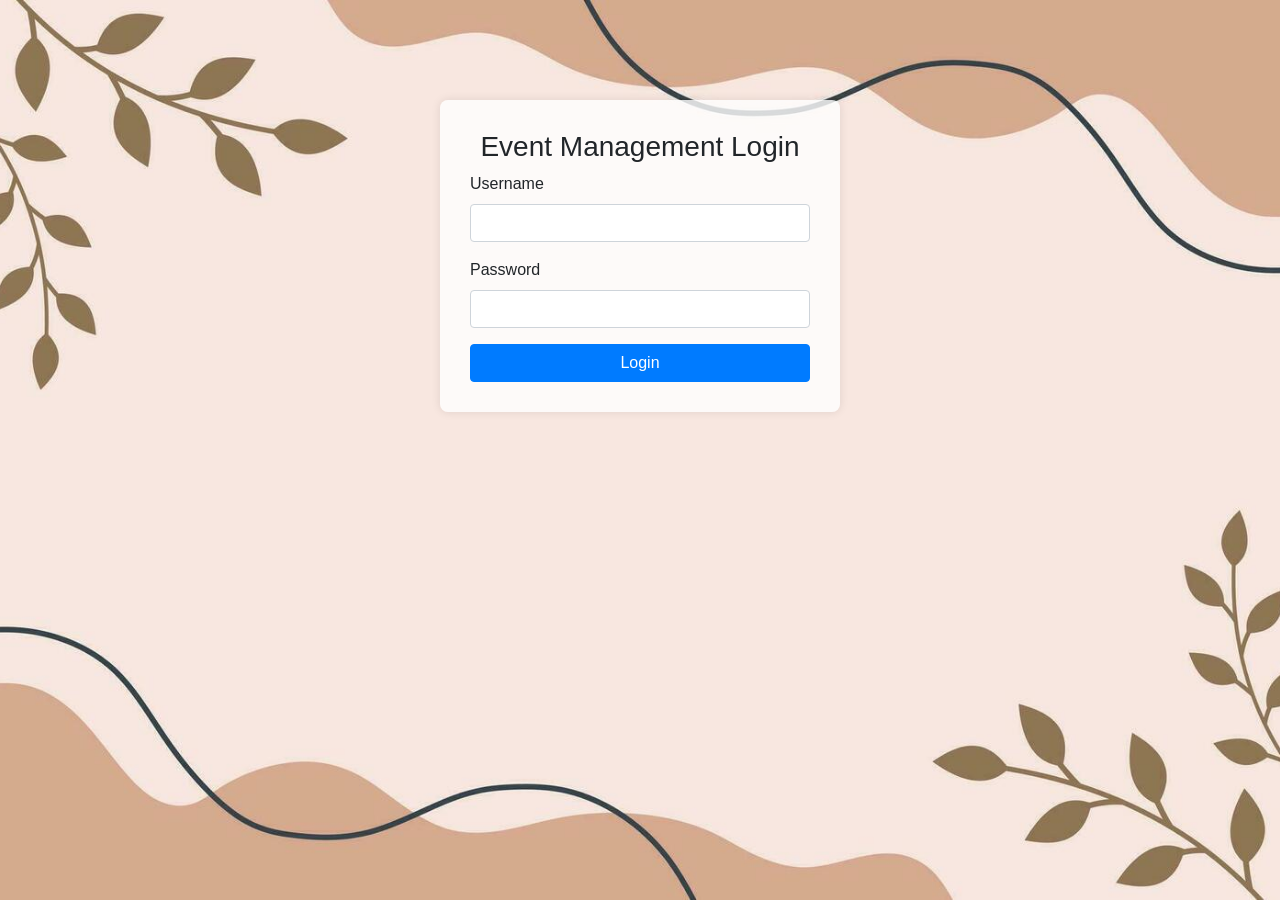
<file: index.html>
<!DOCTYPE html>
<html lang="en">
<head>
  <meta charset="UTF-8">
  <meta name="viewport" content="width=device-width, initial-scale=1.0">
  <title>Login</title>
  <link rel="stylesheet" href="https://maxcdn.bootstrapcdn.com/bootstrap/4.5.2/css/bootstrap.min.css">
  <style>
    body {
      background-image: url('assets/images/login-bg.jpg'); /* Change this to your image path */
      background-size: cover;
      background-position: center;
      background-attachment: fixed;
      background-color: #f4f4f4;
    }
    .login-box {
      max-width: 400px;
      margin: 100px auto;
      padding: 30px;
      background-color: rgba(255, 255, 255, 0.8); /* Semi-transparent white background */
      border-radius: 8px;
      box-shadow: 0 0 10px rgba(0,0,0,0.1);
    }
  </style>
</head>
<body>
  <div class="login-box">
    <h3 class="text-center">Event Management Login</h3>
    <div id="errorMessage" class="text-danger text-center"></div>
    <form id="loginForm">
      <div class="form-group">
        <label for="name">Username</label>
        <input type="text" class="form-control" id="name" required>
      </div>
      <div class="form-group">
        <label for="pwd">Password</label>
        <input type="password" class="form-control" id="pwd" required>
      </div>
      <button type="submit" class="btn btn-primary btn-block">Login</button>
    </form>
  </div>

  <script src="js/login.js"></script>
</body>
</html>
</file>
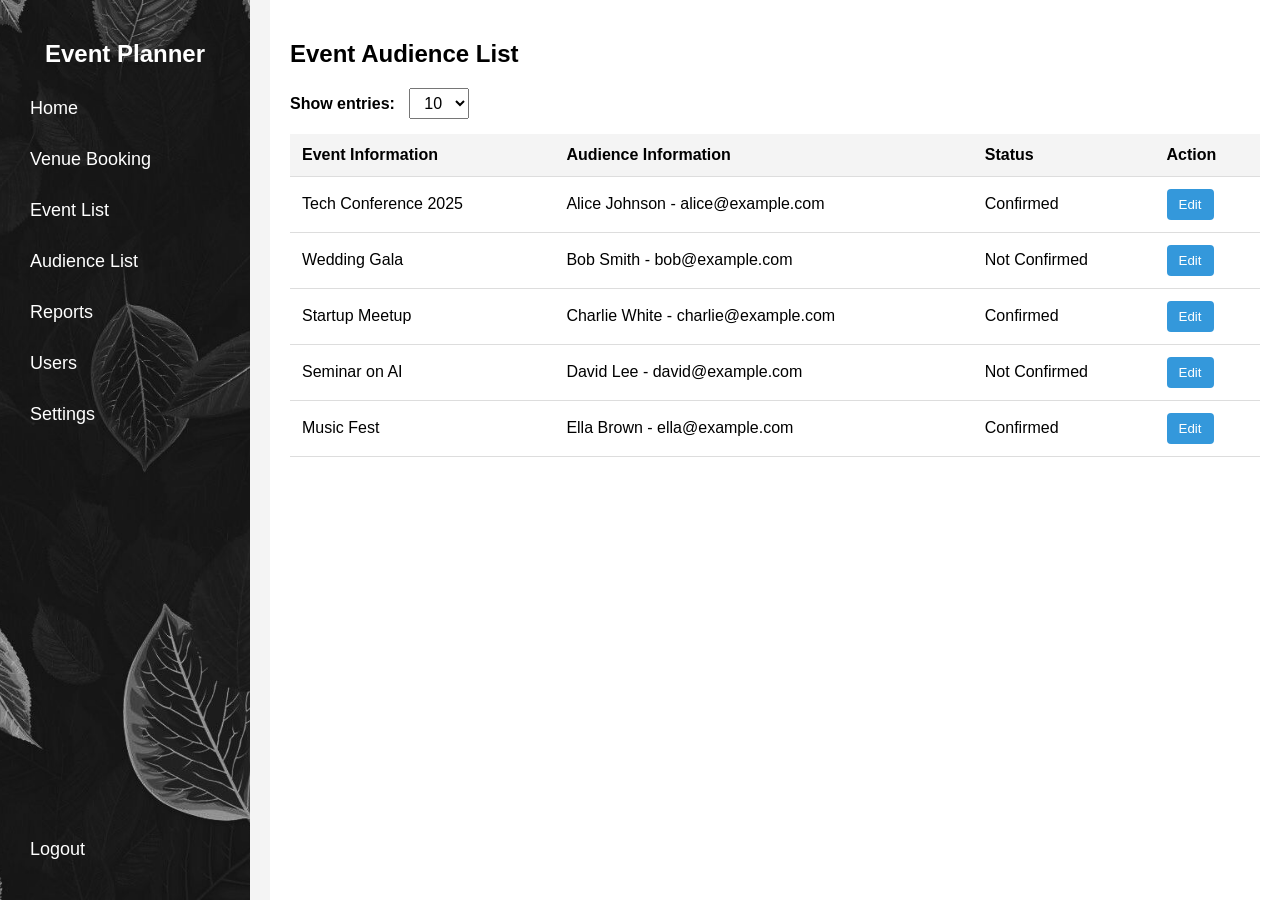
<file: audience-list.html>
<!DOCTYPE html>
<html lang="en">
<head>
  <meta charset="UTF-8" />
  <meta name="viewport" content="width=device-width, initial-scale=1.0"/>
  <title>Event Audience List</title>
  <link rel="stylesheet" href="assets/css/styles.css" />
  <style>
    body {
      font-family: Arial, sans-serif;
      margin: 0;
      padding: 0;
      display: flex;
      height: 100vh;
      background-color: #f4f4f4;
    }

    .sidebar {
  width: 250px;
  background-image: url('assets/images/sidebar-bg.jpg'); /* <-- Replace with your image path */
  background-size: cover;
  background-repeat: no-repeat;
  background-position: center;
  color: white;
  padding: 20px;
  height: 100%;
  position: fixed;
}

    .sidebar h2 {
      font-size: 24px;
      margin-bottom: 20px;
      text-align: center;
      color: white;
    }


    .sidebar a {
      color: white;
      text-decoration: none;
      display: block;
      padding: 10px;
      margin: 10px 0;
      font-size: 18px;
    }

    .sidebar a:hover {
      background-color: #495057;
    }
    .logout-section {
      position: absolute;
      bottom: 20px;
      left: 20px;
    }
    .content {
      margin-left: 270px;
      padding: 20px;
      width: calc(100% - 270px);
      background-color: white;
    }

    .container {
      max-width: 1000px;
      margin: auto;
    }

    h2 {
      margin-bottom: 20px;
    }

    .controls {
      margin-bottom: 15px;
    }

    .controls label {
      font-weight: bold;
      margin-right: 10px;
    }

    .controls select {
      padding: 5px 10px;
      font-size: 16px;
    }

    table {
      width: 100%;
      border-collapse: collapse;
    }

    th, td {
      padding: 12px;
      border-bottom: 1px solid #ddd;
      text-align: left;
    }

    th {
      background-color: #f4f4f4;
    }

    button.edit-btn {
      background-color: #3498db;
      color: white;
      border: none;
      padding: 8px 12px;
      border-radius: 4px;
      cursor: pointer;
    }

    button.edit-btn:hover {
      background-color: #2980b9;
    }
  </style>
</head>
<body>

  <!-- Sidebar -->
  <div class="sidebar">
    <h2>Event Planner</h2>
    <a href="home.html">Home</a>
    <a href="venue-booking.html">Venue Booking</a>
    <a href="event-list.html">Event List</a>
    <a href="audience-list.html">Audience List</a>
    <a href="reports.html">Reports</a>
    <a href="users.html">Users</a>
    <a href="settings.html">Settings</a>
    <div class="logout-section">
      <a href="#" id="logoutBtn">Logout</a>
    </div>
  </div>

  <!-- Content -->
  <div class="content">
    <div class="container">
      <h2>Event Audience List</h2>

      <div class="controls">
        <label for="entriesSelect">Show entries:</label>
        <select id="entriesSelect">
          <option value="5">5</option>
          <option value="10" selected>10</option>
          <option value="25">25</option>
          <option value="50">50</option>
        </select>
      </div>

      <div class="table-container">
        <table>
          <thead>
            <tr>
              <th>Event Information</th>
              <th>Audience Information</th>
              <th>Status</th>
              <th>Action</th>
            </tr>
          </thead>
          <tbody id="audienceTableBody">
            <!-- Dynamic rows -->
          </tbody>
        </table>
      </div>
    </div>
  </div>

  <script>
    const audienceData = [
      {
        event: "Tech Conference 2025",
        audience: "Alice Johnson - alice@example.com",
        status: "Confirmed"
      },
      {
        event: "Wedding Gala",
        audience: "Bob Smith - bob@example.com",
        status: "Not Confirmed"
      },
      {
        event: "Startup Meetup",
        audience: "Charlie White - charlie@example.com",
        status: "Confirmed"
      },
      {
        event: "Seminar on AI",
        audience: "David Lee - david@example.com",
        status: "Not Confirmed"
      },
      {
        event: "Music Fest",
        audience: "Ella Brown - ella@example.com",
        status: "Confirmed"
      }
    ];

    const entriesSelect = document.getElementById("entriesSelect");
    const tableBody = document.getElementById("audienceTableBody");

    function renderTable(limit) {
      tableBody.innerHTML = "";
      audienceData.slice(0, limit).forEach((entry, index) => {
        const row = document.createElement("tr");
        row.innerHTML = `
          <td>${entry.event}</td>
          <td>${entry.audience}</td>
          <td>${entry.status}</td>
          <td><button class="edit-btn" onclick="editRow(${index})">Edit</button></td>
        `;
        tableBody.appendChild(row);
      });
    }

    function editRow(index) {
      alert("Edit functionality for row " + (index + 1));
    }

    entriesSelect.addEventListener("change", () => {
      renderTable(parseInt(entriesSelect.value));
    });

    // Initial load
    renderTable(parseInt(entriesSelect.value));
  
  
  document.getElementById('logoutBtn').addEventListener('click', function(e) {
    e.preventDefault(); // Prevent default link behavior

    // Optionally: Clear session or local storage
    sessionStorage.clear();
    localStorage.clear();

    // Redirect to login page
    window.location.href = 'index.html'; // Change this to your login page path
  });

  </script>

</body>
</html>
</file>
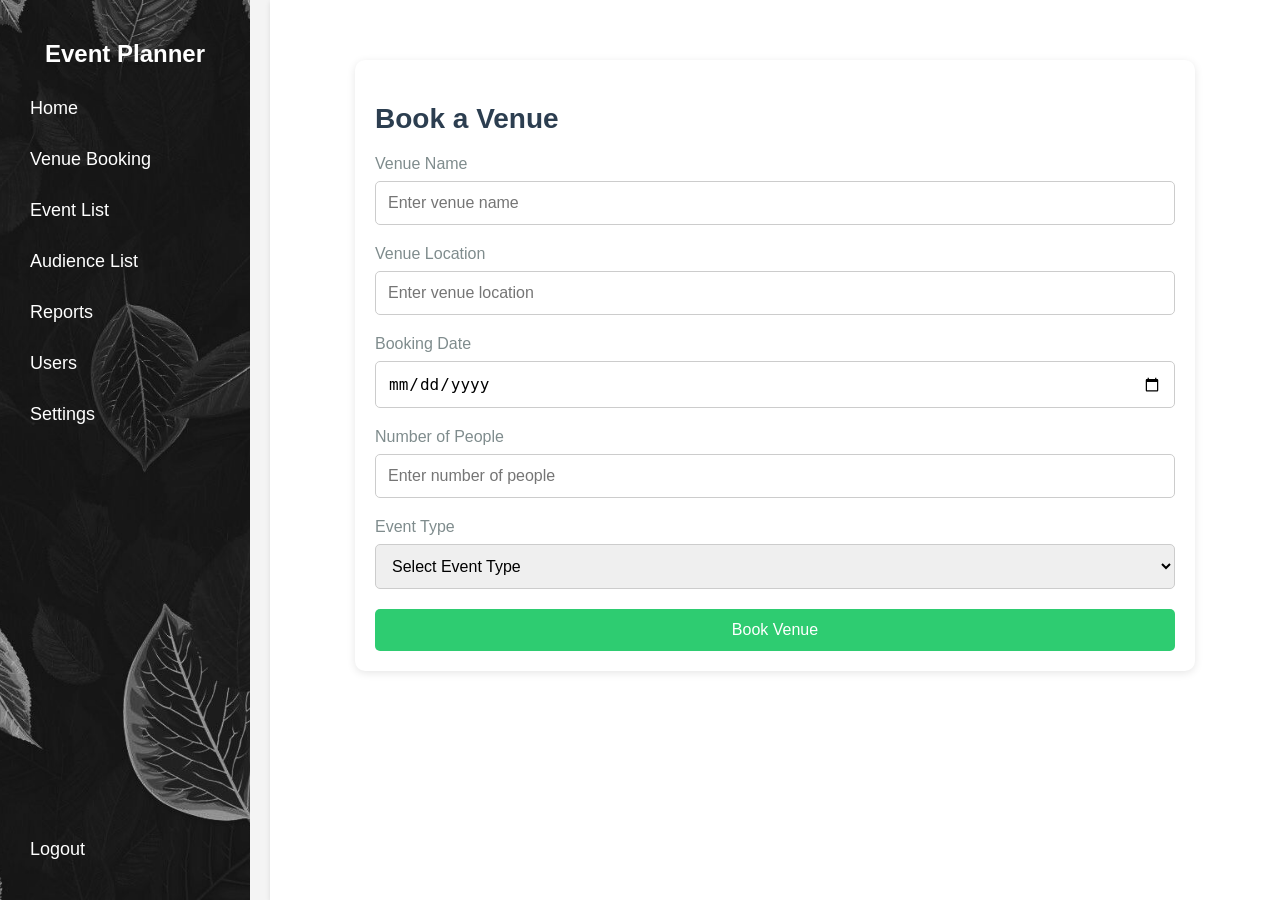
<file: book-venue.html>
<!DOCTYPE html>
<html lang="en">
<head>
  <meta charset="UTF-8" />
  <meta name="viewport" content="width=device-width, initial-scale=1.0"/>
  <title>Book Venue</title>
  <link rel="stylesheet" href="assets/css/styles.css" />
  <style>
    /* Sidebar and Content Styling */
    body {
      font-family: Arial, sans-serif;
      margin: 0;
      padding: 0;
      display: flex;
      height: 100vh;
      background-color: #f4f4f4;
    }

    .sidebar {
  width: 250px;
  background-image: url('assets/images/sidebar-bg.jpg'); /* <-- Replace with your image path */
  background-size: cover;
  background-repeat: no-repeat;
  background-position: center;
  color: white;
  padding: 20px;
  height: 100%;
  position: fixed;
}

    .sidebar h2 {
      font-size: 24px;
      margin-bottom: 20px;
      text-align: center;
      color: white;
    }


    .sidebar a {
      color: white;
      text-decoration: none;
      display: block;
      padding: 10px;
      margin: 10px 0;
      font-size: 18px;
    }

    .sidebar a:hover {
      background-color: #495057;
    }
    .logout-section {
      position: absolute;
      bottom: 20px;
      left: 20px;
    }
    .content {
      margin-left: 270px;
      padding: 20px;
      width: calc(100% - 270px);
      background-color: white;
      box-shadow: 0 2px 5px rgba(0, 0, 0, 0.1);
    }

    .container {
      max-width: 800px;
      margin: 40px auto;
      background: #fff;
      padding: 20px;
      border-radius: 10px;
      box-shadow: 0 2px 8px rgba(0, 0, 0, 0.1);
    }

    h2 {
      font-size: 28px;
      color: #2c3e50;
      margin-bottom: 20px;
    }

    .form-group {
      margin-bottom: 20px;
    }

    label {
      font-size: 16px;
      color: #7f8c8d;
      display: block;
      margin-bottom: 8px;
    }

    input[type="text"], input[type="date"], input[type="number"] {
      padding: 12px;
      font-size: 16px;
      border: 1px solid #ccc;
      border-radius: 5px;
      width: 100%;
      box-sizing: border-box;
    }

    select {
      padding: 12px;
      font-size: 16px;
      border: 1px solid #ccc;
      border-radius: 5px;
      width: 100%;
      box-sizing: border-box;
    }

    button {
      padding: 12px;
      background-color: #2ecc71;
      color: white;
      border: none;
      border-radius: 5px;
      font-size: 16px;
      cursor: pointer;
      transition: background-color 0.3s ease;
      width: 100%;
    }

    button:hover {
      background-color: #27ae60;
    }

  </style>
</head>
<body>

  <!-- Sidebar -->
  <div class="sidebar" id="sidebarMenu">
  <h2>Event Planner</h2>
  <div id="menuLinks">
    <a href="home.html">Home</a>
    <a href="venue-booking.html">Venue Booking</a>
    <a href="event-list.html">Event List</a>
    <a href="audience-list.html">Audience List</a>
    <a href="reports.html">Reports</a>
    <a href="users.html">Users</a>
    <a href="settings.html">Settings</a>
  </div>

  <!-- Logout button pinned at the bottom -->
  <div class="logout-section">
    <a href="#" id="logoutBtn">Logout</a>
  </div>
</div>


  <!-- Content -->
  <div class="content" id="contentArea">
    <div class="container">
      <h2>Book a Venue</h2>
      <form id="venueBookingForm">
        <div class="form-group">
          <label for="venueName">Venue Name</label>
          <input type="text" id="venueName" placeholder="Enter venue name" required />
        </div>

        <div class="form-group">
          <label for="venueLocation">Venue Location</label>
          <input type="text" id="venueLocation" placeholder="Enter venue location" required />
        </div>

        <div class="form-group">
          <label for="bookingDate">Booking Date</label>
          <input type="date" id="bookingDate" required />
        </div>

        <div class="form-group">
          <label for="numberOfPeople">Number of People</label>
          <input type="number" id="numberOfPeople" placeholder="Enter number of people" required />
        </div>

        <div class="form-group">
          <label for="eventType">Event Type</label>
          <select id="eventType" required>
            <option value="">Select Event Type</option>
            <option value="Conference">Conference</option>
            <option value="Wedding">Wedding</option>
            <option value="Birthday">Birthday</option>
            <option value="Seminar">Seminar</option>
            <option value="Other">Other</option>
          </select>
        </div>

        <button type="submit">Book Venue</button>
      </form>
    </div>
  </div>

  <script>
    // Handle form submission
    const form = document.getElementById("venueBookingForm");

    form.addEventListener("submit", function (e) {
      e.preventDefault();

      const venueName = document.getElementById("venueName").value.trim();
      const venueLocation = document.getElementById("venueLocation").value.trim();
      const bookingDate = document.getElementById("bookingDate").value.trim();
      const numberOfPeople = document.getElementById("numberOfPeople").value.trim();
      const eventType = document.getElementById("eventType").value;

      if (venueName && venueLocation && bookingDate && numberOfPeople && eventType) {
        const bookingDetails = {
          venueName,
          venueLocation,
          bookingDate,
          numberOfPeople,
          eventType
        };

        // You can save this information to localStorage or send it to a backend
        localStorage.setItem("venueBooking", JSON.stringify(bookingDetails));

        alert("Venue booked successfully!");

        // Reset the form
        form.reset();
      } else {
        alert("Please fill out all fields.");
      }
    });
    
  document.getElementById('logoutBtn').addEventListener('click', function(e) {
    e.preventDefault(); // Prevent default link behavior

    // Optionally: Clear session or local storage
    sessionStorage.clear();
    localStorage.clear();

    // Redirect to login page
    window.location.href = 'index.html'; // Change this to your login page path
  });
</script>
  

</body>
</html>
</file>
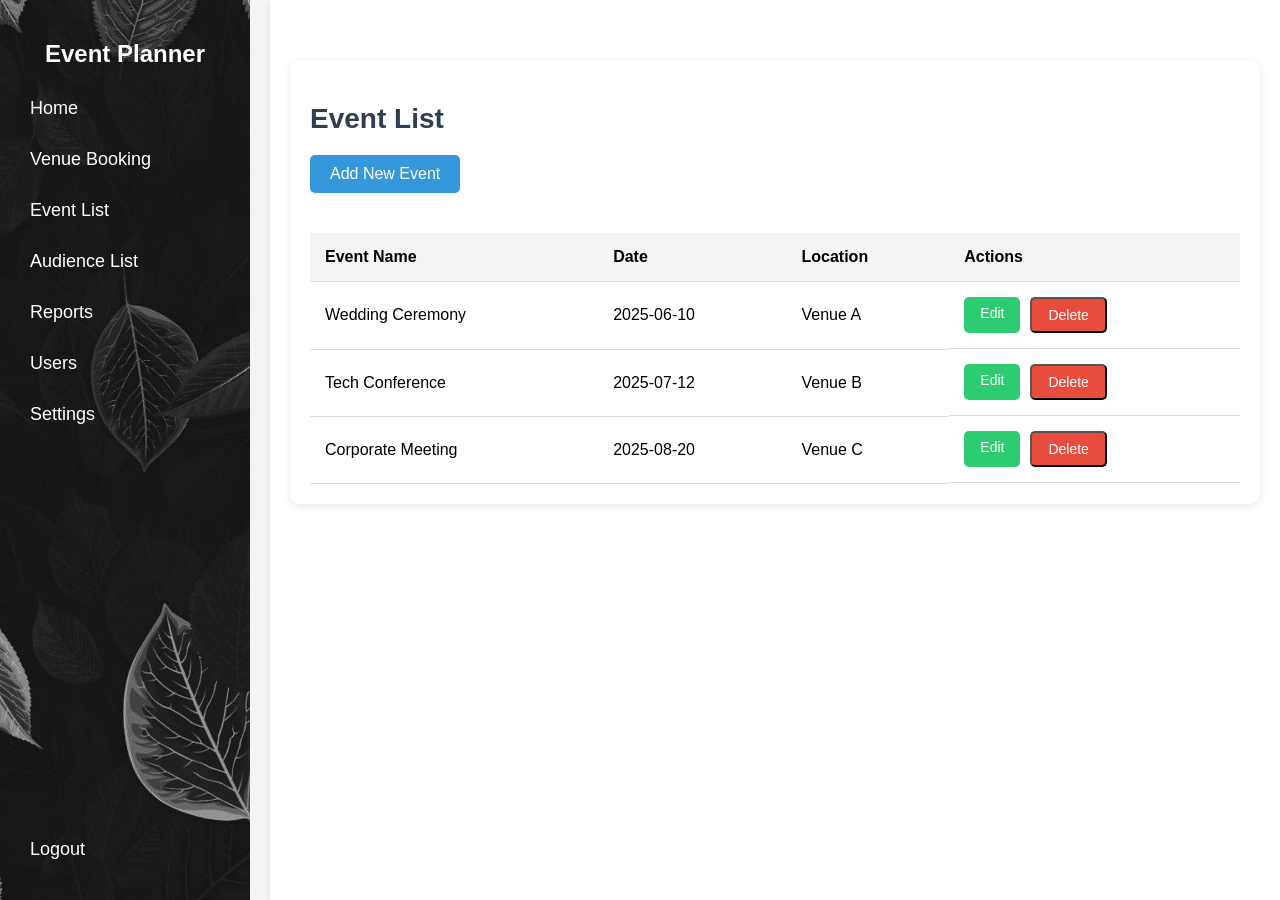
<file: event-list.html>
<!DOCTYPE html>
<html lang="en">
<head>
  <meta charset="UTF-8" />
  <meta name="viewport" content="width=device-width, initial-scale=1.0"/>
  <title>Event List - Event Planner</title>
  <link rel="stylesheet" href="assets/css/styles.css" />
  <style>
    /* Sidebar and Content Styling */
    body {
      font-family: Arial, sans-serif;
      margin: 0;
      padding: 0;
      display: flex;
      height: 100vh;
      background-color: #f4f4f4;
    }

    .sidebar {
  width: 250px;
  background-image: url('assets/images/sidebar-bg.jpg'); /* <-- Replace with your image path */
  background-size: cover;
  background-repeat: no-repeat;
  background-position: center;
  color: white;
  padding: 20px;
  height: 100%;
  position: fixed;
}

    .sidebar h2 {
      font-size: 24px;
      margin-bottom: 20px;
      text-align: center;
      color: white;
    }


    .sidebar a {
      color: white;
      text-decoration: none;
      display: block;
      padding: 10px;
      margin: 10px 0;
      font-size: 18px;
    }

    .sidebar a:hover {
      background-color: #495057;
    }
    .logout-section {
      position: absolute;
      bottom: 20px;
      left: 20px;
    }
    .content {
      margin-left: 270px;
      padding: 20px;
      width: calc(100% - 270px);
      background-color: white;
      box-shadow: 0 2px 5px rgba(0, 0, 0, 0.1);
    }

    .container {
      max-width: 1200px;
      margin: 40px auto;
      background: #fff;
      padding: 20px;
      border-radius: 10px;
      box-shadow: 0 2px 8px rgba(0, 0, 0, 0.1);
    }

    h2 {
      font-size: 28px;
      color: #2c3e50;
      margin-bottom: 20px;
    }

    .table-container {
      overflow-x: auto;
    }

    table {
      width: 100%;
      border-collapse: collapse;
      margin-top: 20px;
    }

    th, td {
      padding: 15px;
      text-align: left;
      border-bottom: 1px solid #ddd;
    }

    th {
      background-color: #f4f4f4;
      font-size: 16px;
    }

    .action-buttons {
      display: flex;
      gap: 10px;
    }

    .btn {
      padding: 8px 16px;
      border-radius: 5px;
      color: white;
      font-size: 14px;
      text-decoration: none;
      cursor: pointer;
    }

    .btn-edit {
      background-color: #2ecc71;
    }

    .btn-edit:hover {
      background-color: #27ae60;
    }

    .btn-delete {
      background-color: #e74c3c;
    }

    .btn-delete:hover {
      background-color: #c0392b;
    }

    .btn-add {
      padding: 10px 20px;
      background-color: #3498db;
      color: white;
      font-size: 16px;
      border: none;
      border-radius: 5px;
      margin-bottom: 20px;
      display: inline-block;
    }

    .btn-add:hover {
      background-color: #2980b9;
    }
  </style>
</head>
<body>

  <!-- Sidebar -->
  <div class="sidebar" id="sidebarMenu">
  <h2>Event Planner</h2>
  <div id="menuLinks">
    <a href="home.html">Home</a>
    <a href="venue-booking.html">Venue Booking</a>
    <a href="event-list.html">Event List</a>
    <a href="audience-list.html">Audience List</a>
    <a href="reports.html">Reports</a>
    <a href="users.html">Users</a>
    <a href="settings.html">Settings</a>
  </div>

  <!-- Logout button pinned at the bottom -->
  <div class="logout-section">
    <a href="#" id="logoutBtn">Logout</a>
  </div>
</div>


  <!-- Content -->
  <div class="content" id="contentArea">
    <div class="container">
      <h2>Event List</h2>
      <button class="btn-add" onclick="window.location.href='add-event.html'">Add New Event</button>

      <div class="table-container">
        <table>
          <thead>
            <tr>
              <th>Event Name</th>
              <th>Date</th>
              <th>Location</th>
              <th>Actions</th>
            </tr>
          </thead>
          <tbody id="eventTableBody">
            <!-- Event rows go here -->
          </tbody>
        </table>
      </div>
    </div>
  </div>

  <script>
    const eventTableBody = document.getElementById('eventTableBody');

    // Example data for events
    const events = JSON.parse(localStorage.getItem("events")) || [
      { name: "Wedding Ceremony", date: "2025-06-10", location: "Venue A" },
      { name: "Tech Conference", date: "2025-07-12", location: "Venue B" },
      { name: "Corporate Meeting", date: "2025-08-20", location: "Venue C" }
    ];

    // Render events into the table
    function renderEvents() {
      eventTableBody.innerHTML = '';
      events.forEach((event, index) => {
        const row = document.createElement("tr");
        row.innerHTML = `
          <td>${event.name}</td>
          <td>${event.date}</td>
          <td>${event.location}</td>
          <td class="action-buttons">
            <a href="edit-event.html?id=${index}" class="btn btn-edit">Edit</a>
            <button class="btn btn-delete" onclick="deleteEvent(${index})">Delete</button>
          </td>
        `;
        eventTableBody.appendChild(row);
      });
    }

    // Delete event function
    function deleteEvent(index) {
      events.splice(index, 1);
      localStorage.setItem("events", JSON.stringify(events));
      renderEvents();
    }

    // Initial render
    renderEvents();

  document.getElementById('logoutBtn').addEventListener('click', function(e) {
    e.preventDefault(); // Prevent default link behavior

    // Optionally: Clear session or local storage
    sessionStorage.clear();
    localStorage.clear();

    // Redirect to login page
    window.location.href = 'index.html'; // Change this to your login page path
  });
</script>


</body>
</html>
</file>
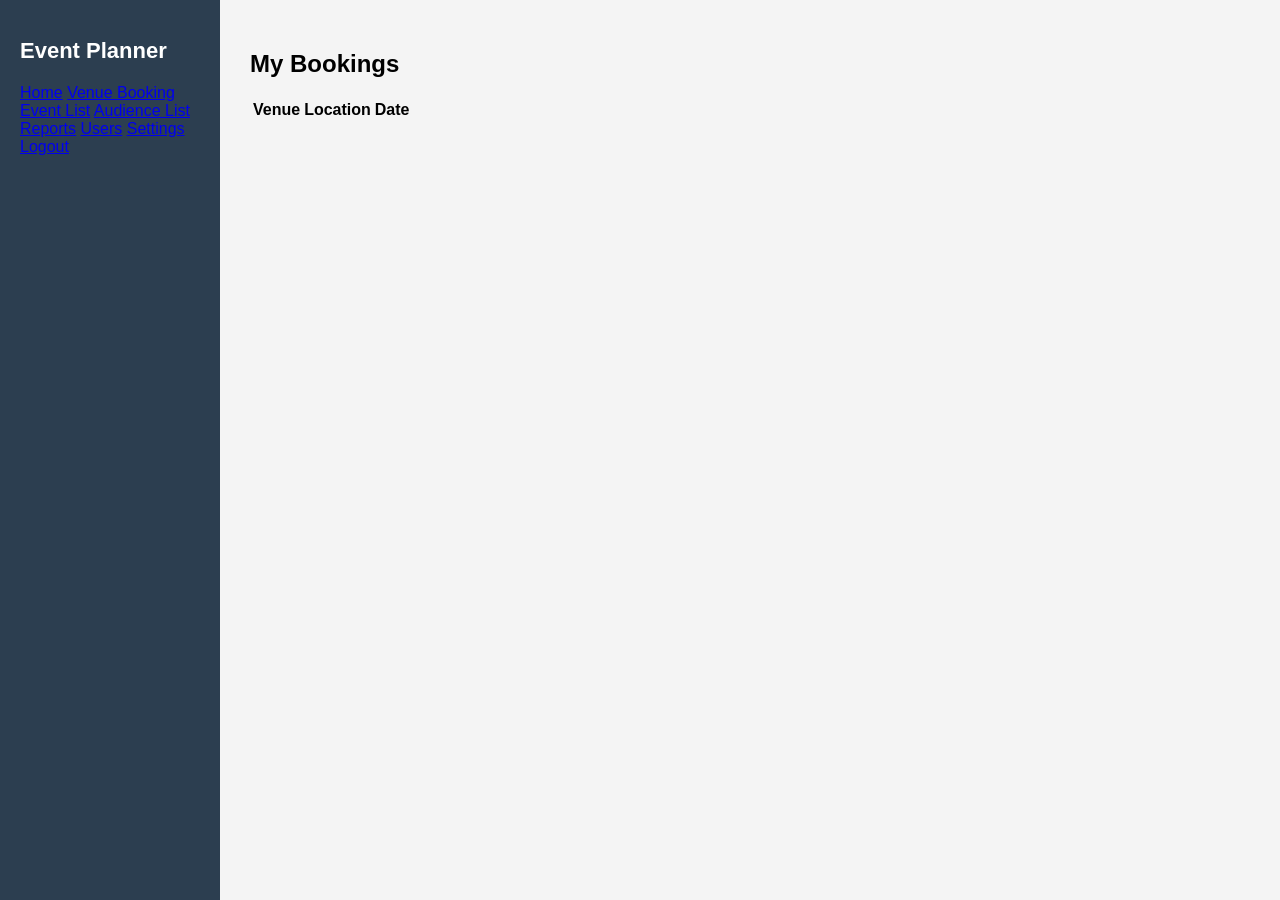
<file: my-bookings.html>
<!DOCTYPE html>
<html lang="en">
<head>
  <meta charset="UTF-8">
  <meta name="viewport" content="width=device-width, initial-scale=1.0">
  <title>My Bookings</title>
  <link rel="stylesheet" href="assets/css/styles.css">
</head>
<body class="dashboard-container">

  <!-- Sidebar -->
  <div class="sidebar" id="sidebarMenu">
  <h2>Event Planner</h2>
  <div id="menuLinks">
    <a href="home.html">Home</a>
    <a href="venue-booking.html">Venue Booking</a>
    <a href="event-list.html">Event List</a>
    <a href="audience-list.html">Audience List</a>
    <a href="reports.html">Reports</a>
    <a href="users.html">Users</a>
    <a href="settings.html">Settings</a>
  </div>

  <!-- Logout button pinned at the bottom -->
  <div class="logout-section">
    <a href="#" id="logoutBtn">Logout</a>
  </div>
</div>


  <!-- Main Content -->
  <div class="main-content">
    <div class="container">
      <h2>My Bookings</h2>

      <div class="table-container">
        <table>
          <thead>
            <tr>
              <th>Venue</th>
              <th>Location</th>
              <th>Date</th>
            </tr>
          </thead>
          <tbody id="myBookings">
            <!-- User's bookings will appear here -->
          </tbody>
        </table>
      </div>
    </div>
  </div>

  <script>
    const myBookings = document.getElementById("myBookings");

    let bookings = JSON.parse(localStorage.getItem("venues")) || [];

    function renderBookings() {
      myBookings.innerHTML = "";
      bookings.forEach(booking => {
        const row = document.createElement("tr");
        row.innerHTML = `
          <td>${booking.name}</td>
          <td>${booking.location}</td>
          <td>${booking.date}</td>
        `;
        myBookings.appendChild(row);
      });
    }

    renderBookings();


  document.getElementById('logoutBtn').addEventListener('click', function(e) {
    e.preventDefault(); // Prevent default link behavior

    // Optionally: Clear session or local storage
    sessionStorage.clear();
    localStorage.clear();

    // Redirect to login page
    window.location.href = 'index.html'; // Change this to your login page path
  });
</script>

</body>
</html>
</file>
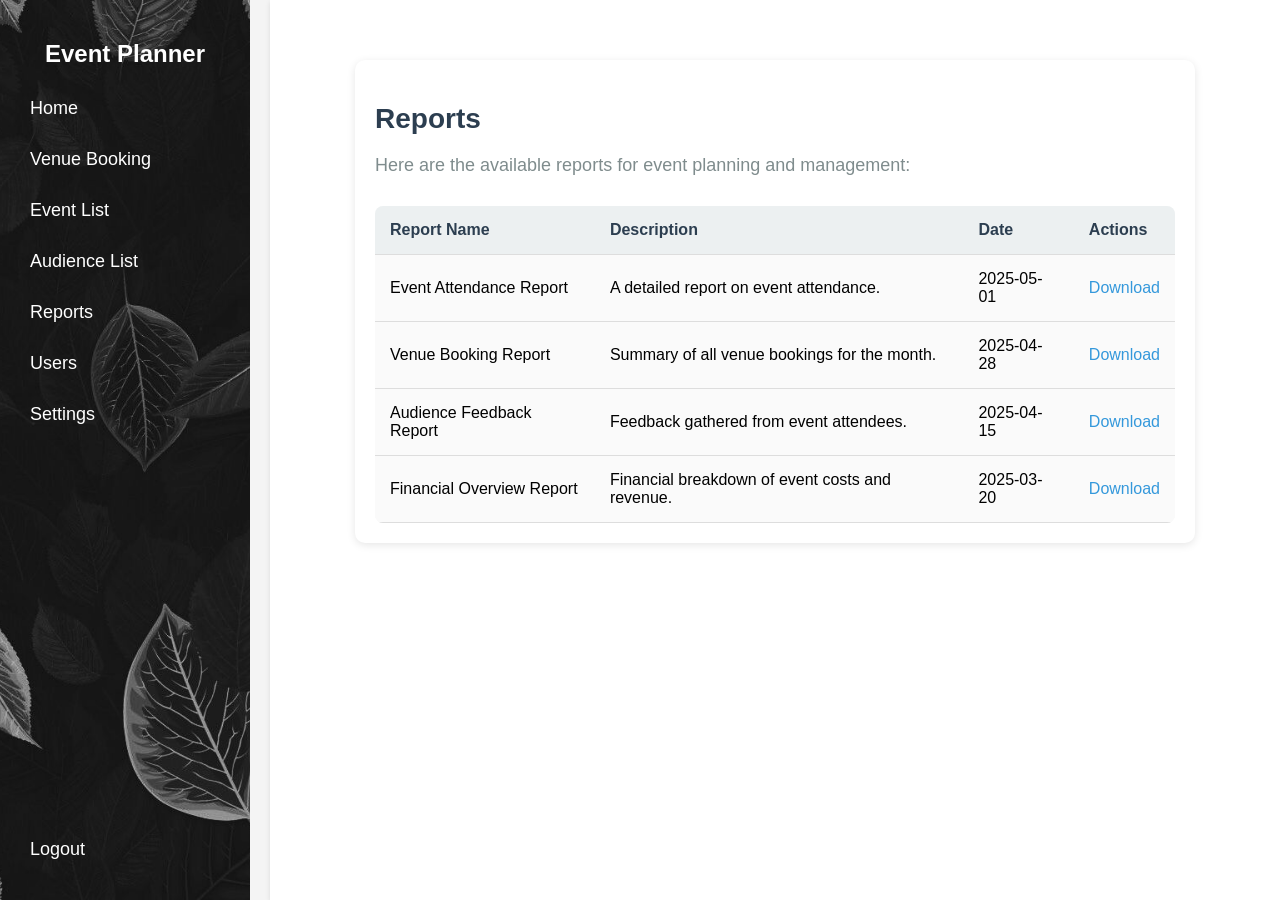
<file: reports.html>
<!DOCTYPE html>
<html lang="en">
<head>
  <meta charset="UTF-8" />
  <meta name="viewport" content="width=device-width, initial-scale=1.0"/>
  <title>Reports</title>
  <link rel="stylesheet" href="assets/css/styles.css" />
  <style>
    /* Sidebar and Content Styling */
    body {
      font-family: Arial, sans-serif;
      margin: 0;
      padding: 0;
      display: flex;
      height: 100vh;
      background-color: #f4f4f4;
    }

    .sidebar {
  width: 250px;
  background-image: url('assets/images/sidebar-bg.jpg'); /* <-- Replace with your image path */
  background-size: cover;
  background-repeat: no-repeat;
  background-position: center;
  color: white;
  padding: 20px;
  height: 100%;
  position: fixed;
}

    .sidebar h2 {
      font-size: 24px;
      margin-bottom: 20px;
      text-align: center;
      color: white;
    }


    .sidebar a {
      color: white;
      text-decoration: none;
      display: block;
      padding: 10px;
      margin: 10px 0;
      font-size: 18px;
    }

    .sidebar a:hover {
      background-color: #495057;
    }
    .logout-section {
      position: absolute;
      bottom: 20px;
      left: 20px;
    }
    .content {
      margin-left: 270px;
      padding: 20px;
      width: calc(100% - 270px);
      background-color: white;
      box-shadow: 0 2px 5px rgba(0, 0, 0, 0.1);
    }

    .container {
      max-width: 800px;
      margin: 40px auto;
      background: #fff;
      padding: 20px;
      border-radius: 10px;
      box-shadow: 0 2px 8px rgba(0, 0, 0, 0.1);
    }

    h2 {
      font-size: 28px;
      color: #2c3e50;
      margin-bottom: 20px;
    }

    p {
      font-size: 18px;
      color: #7f8c8d;
    }

    /* Table Styling */
    .table-container {
      margin-top: 30px;
      border-radius: 8px;
      overflow: hidden;
    }

    table {
      width: 100%;
      border-collapse: collapse;
      box-shadow: 0 2px 5px rgba(0, 0, 0, 0.1);
      border-radius: 8px;
    }

    th, td {
      padding: 15px;
      text-align: left;
      border-bottom: 1px solid #ddd;
      font-size: 16px;
    }

    th {
      background-color: #ecf0f1;
      color: #2c3e50;
    }

    td {
      background-color: #fafafa;
    }

    td a {
      color: #3498db;
      text-decoration: none;
    }

    td a:hover {
      text-decoration: underline;
    }

    /* Responsive Styling for smaller screens */
    @media (max-width: 768px) {
      .content {
        margin-left: 0;
        padding: 20px;
      }

      .sidebar {
        width: 100%;
        height: auto;
        position: relative;
      }

      .sidebar ul li a {
        font-size: 14px;
      }
    }
  </style>
</head>
<body>

  <!-- Sidebar -->
 <div class="sidebar" id="sidebarMenu">
  <h2>Event Planner</h2>
  <div id="menuLinks">
    <a href="home.html">Home</a>
    <a href="venue-booking.html">Venue Booking</a>
    <a href="event-list.html">Event List</a>
    <a href="audience-list.html">Audience List</a>
    <a href="reports.html">Reports</a>
    <a href="users.html">Users</a>
    <a href="settings.html">Settings</a>
  </div>

  <!-- Logout button pinned at the bottom -->
  <div class="logout-section">
    <a href="#" id="logoutBtn">Logout</a>
  </div>
</div>


  <!-- Content -->
  <div class="content" id="contentArea">
    <div class="container">
      <h2>Reports</h2>
      <p>Here are the available reports for event planning and management:</p>

      <!-- Report Table -->
      <div class="table-container">
        <table>
          <thead>
            <tr>
              <th>Report Name</th>
              <th>Description</th>
              <th>Date</th>
              <th>Actions</th>
            </tr>
          </thead>
          <tbody id="reportsList">
            <!-- Report rows go here -->
          </tbody>
        </table>
      </div>
    </div>
  </div>

  <script>
    // Example reports data - you can replace this with dynamic data later
    const reportsData = [
      { name: "Event Attendance Report", description: "A detailed report on event attendance.", date: "2025-05-01", file: "event-attendance.pdf" },
      { name: "Venue Booking Report", description: "Summary of all venue bookings for the month.", date: "2025-04-28", file: "venue-booking.pdf" },
      { name: "Audience Feedback Report", description: "Feedback gathered from event attendees.", date: "2025-04-15", file: "audience-feedback.pdf" },
      { name: "Financial Overview Report", description: "Financial breakdown of event costs and revenue.", date: "2025-03-20", file: "financial-overview.pdf" }
    ];

    // Function to render reports in the table
    function renderReports() {
      const reportsList = document.getElementById("reportsList");
      reportsList.innerHTML = "";  // Clear existing rows

      // Add rows for each report
      reportsData.forEach(report => {
        const row = document.createElement("tr");
        row.innerHTML = `
          <td>${report.name}</td>
          <td>${report.description}</td>
          <td>${report.date}</td>
          <td><a href="reports/${report.file}" download>Download</a></td>
        `;
        reportsList.appendChild(row);
      });
    }

    // Initial render of reports
    renderReports();


  document.getElementById('logoutBtn').addEventListener('click', function(e) {
    e.preventDefault(); // Prevent default link behavior

    // Optionally: Clear session or local storage
    sessionStorage.clear();
    localStorage.clear();

    // Redirect to login page
    window.location.href = 'index.html'; // Change this to your login page path
  });
</script>


</body>
</html>
</file>
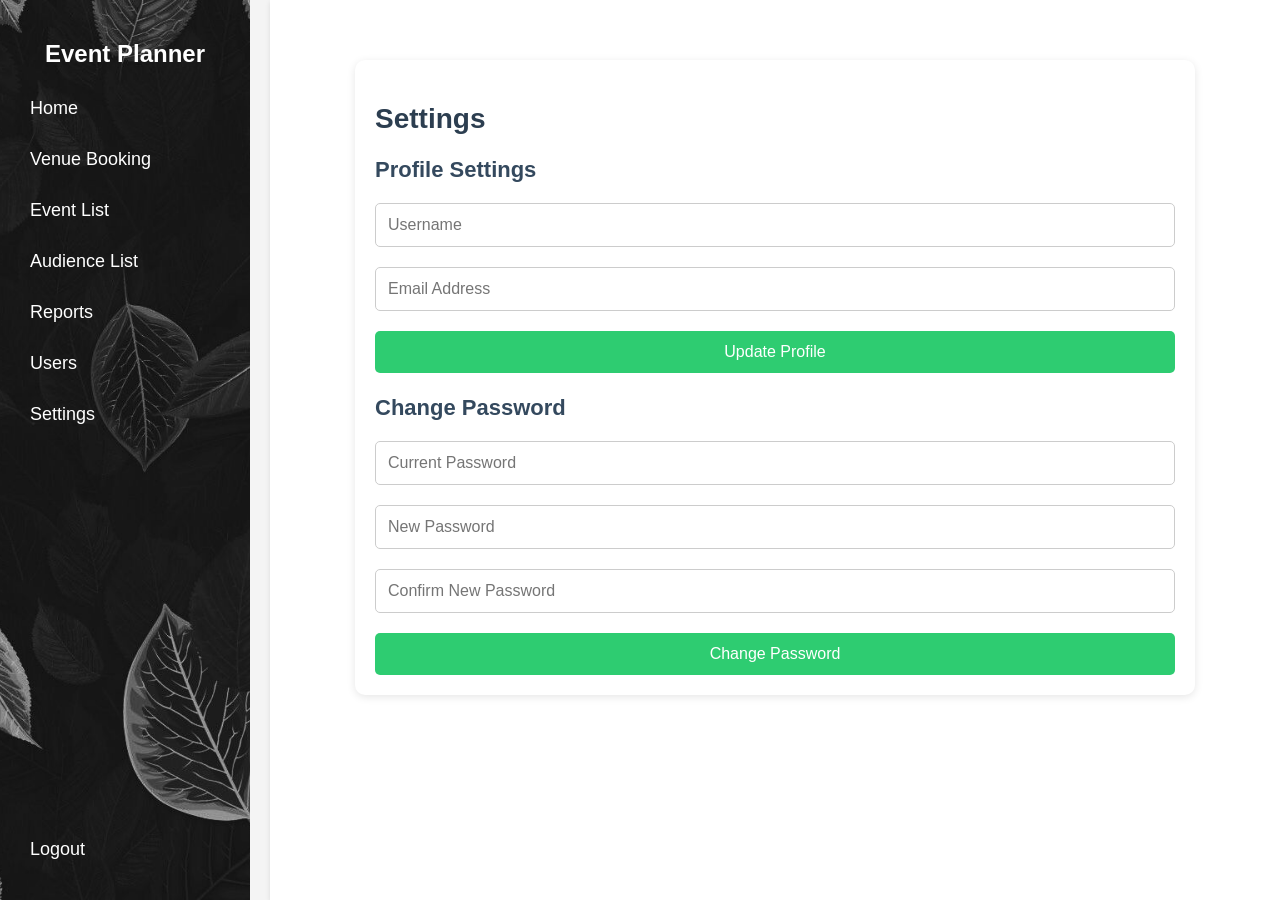
<file: settings.html>
<!DOCTYPE html>
<html lang="en">
<head>
  <meta charset="UTF-8" />
  <meta name="viewport" content="width=device-width, initial-scale=1.0"/>
  <title>Settings - Event Planner</title>
  <link rel="stylesheet" href="assets/css/styles.css" />
  <style>
    /* Sidebar and Content Styling */
    body {
      font-family: Arial, sans-serif;
      margin: 0;
      padding: 0;
      display: flex;
      height: 100vh;
      background-color: #f4f4f4;
    }

    .sidebar {
  width: 250px;
  background-image: url('assets/images/sidebar-bg.jpg'); /* <-- Replace with your image path */
  background-size: cover;
  background-repeat: no-repeat;
  background-position: center;
  color: white;
  padding: 20px;
  height: 100%;
  position: fixed;
}

    .sidebar h2 {
      font-size: 24px;
      margin-bottom: 20px;
      text-align: center;
      color: white;
    }


    .sidebar a {
      color: white;
      text-decoration: none;
      display: block;
      padding: 10px;
      margin: 10px 0;
      font-size: 18px;
    }

    .sidebar a:hover {
      background-color: #495057;
    }
    .logout-section {
      position: absolute;
      bottom: 20px;
      left: 20px;
    }
    .content {
      margin-left: 270px;
      padding: 20px;
      width: calc(100% - 270px);
      background-color: white;
      box-shadow: 0 2px 5px rgba(0, 0, 0, 0.1);
    }

    .container {
      max-width: 800px;
      margin: 40px auto;
      background: #fff;
      padding: 20px;
      border-radius: 10px;
      box-shadow: 0 2px 8px rgba(0, 0, 0, 0.1);
    }

    h2 {
      font-size: 28px;
      color: #2c3e50;
      margin-bottom: 20px;
    }

    form {
      display: flex;
      flex-direction: column;
      gap: 20px;
    }

    input[type="text"], input[type="email"], input[type="password"] {
      padding: 12px;
      font-size: 16px;
      border: 1px solid #ccc;
      border-radius: 5px;
    }

    button {
      padding: 12px;
      background-color: #2ecc71;
      color: white;
      border: none;
      border-radius: 5px;
      font-size: 16px;
      cursor: pointer;
      transition: background-color 0.3s ease;
    }

    button:hover {
      background-color: #27ae60;
    }

    .section-title {
      font-size: 22px;
      margin-bottom: 20px;
      color: #34495e;
    }

    .notification {
      background-color: #f1c40f;
      padding: 10px;
      border-radius: 5px;
      color: #34495e;
      margin-top: 20px;
    }

    .notification.success {
      background-color: #2ecc71;
    }

    .notification.error {
      background-color: #e74c3c;
    }
  </style>
</head>
<body>

  <!-- Sidebar -->
  <div class="sidebar" id="sidebarMenu">
  <h2>Event Planner</h2>
  <div id="menuLinks">
    <a href="home.html">Home</a>
    <a href="venue-booking.html">Venue Booking</a>
    <a href="event-list.html">Event List</a>
    <a href="audience-list.html">Audience List</a>
    <a href="reports.html">Reports</a>
    <a href="users.html">Users</a>
    <a href="settings.html">Settings</a>
  </div>

  <!-- Logout button pinned at the bottom -->
  <div class="logout-section">
    <a href="#" id="logoutBtn">Logout</a>
  </div>
</div>


  <!-- Content -->
  <div class="content" id="contentArea">
    <div class="container">
      <h2>Settings</h2>

      <!-- Profile Section -->
      <section>
        <h3 class="section-title">Profile Settings</h3>
        <form id="profileForm">
          <input type="text" id="username" placeholder="Username" required />
          <input type="email" id="email" placeholder="Email Address" required />
          <button type="submit">Update Profile</button>
        </form>
      </section>

      <!-- Password Section -->
      <section>
        <h3 class="section-title">Change Password</h3>
        <form id="passwordForm">
          <input type="password" id="currentPassword" placeholder="Current Password" required />
          <input type="password" id="newPassword" placeholder="New Password" required />
          <input type="password" id="confirmPassword" placeholder="Confirm New Password" required />
          <button type="submit">Change Password</button>
        </form>
      </section>

      <!-- Notification Messages -->
      <div id="notification" class="notification" style="display: none;"></div>
    </div>
  </div>

  <script>
    // Profile update form handling
    document.getElementById("profileForm").addEventListener("submit", function(e) {
      e.preventDefault();
      const username = document.getElementById("username").value;
      const email = document.getElementById("email").value;

      // Simulate saving profile data
      localStorage.setItem("username", username);
      localStorage.setItem("email", email);

      showNotification("Profile updated successfully", "success");
    });

    // Password change form handling
    document.getElementById("passwordForm").addEventListener("submit", function(e) {
      e.preventDefault();
      const currentPassword = document.getElementById("currentPassword").value;
      const newPassword = document.getElementById("newPassword").value;
      const confirmPassword = document.getElementById("confirmPassword").value;

      if (newPassword === confirmPassword) {
        // Simulate password update
        showNotification("Password changed successfully", "success");
      } else {
        showNotification("Passwords do not match", "error");
      }
    });

    // Show notification
    function showNotification(message, type) {
      const notification = document.getElementById("notification");
      notification.textContent = message;
      notification.classList.remove("success", "error");
      notification.classList.add(type);
      notification.style.display = "block";
    }

    // Load user data (from localStorage for demonstration purposes)
    document.getElementById("username").value = localStorage.getItem("username") || "";
    document.getElementById("email").value = localStorage.getItem("email") || "";
  

  document.getElementById('logoutBtn').addEventListener('click', function(e) {
    e.preventDefault(); // Prevent default link behavior

    // Optionally: Clear session or local storage
    sessionStorage.clear();
    localStorage.clear();

    // Redirect to login page
    window.location.href = 'index.html'; // Change this to your login page path
  });
</script>


</body>
</html>
</file>
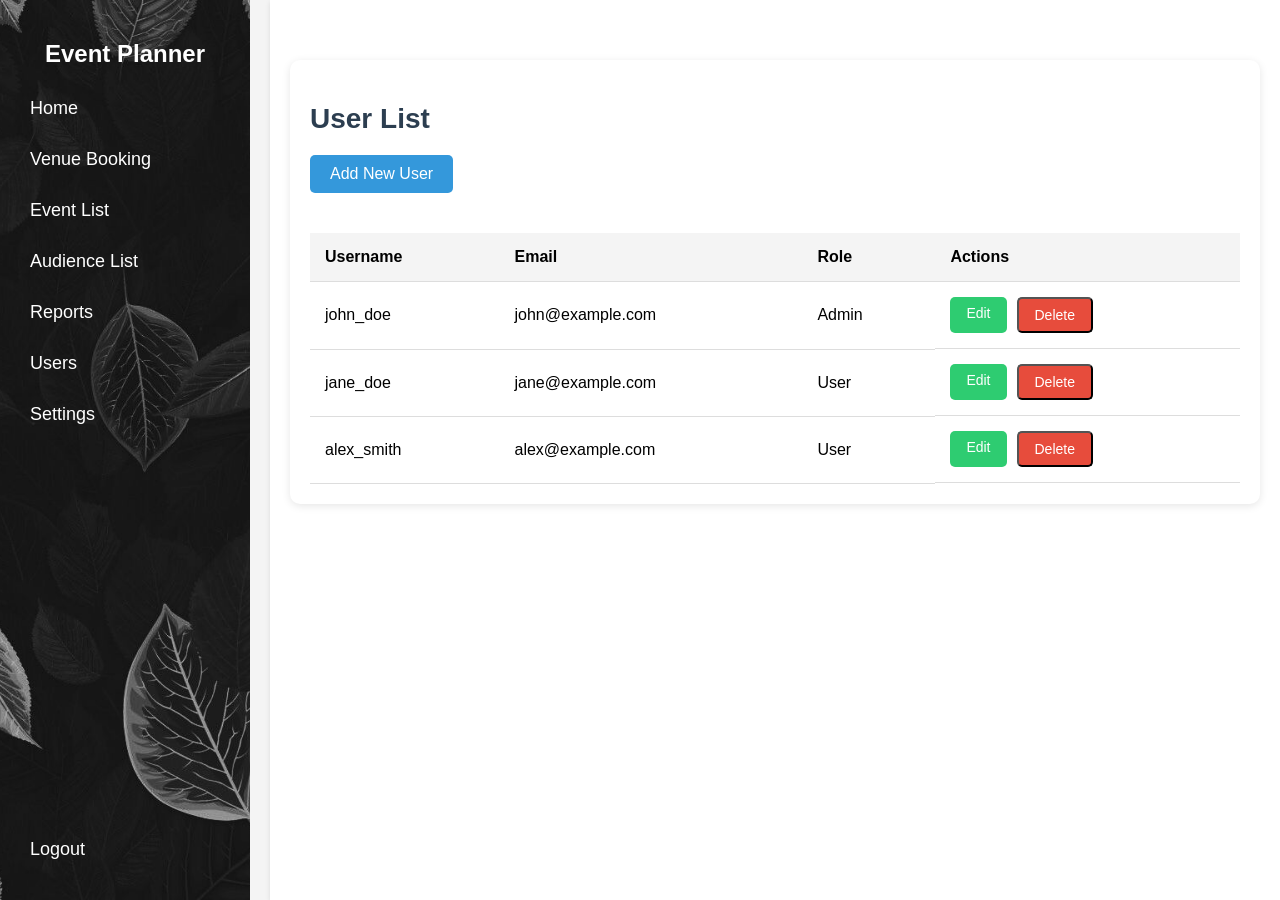
<file: users.html>
<!DOCTYPE html>
<html lang="en">
<head>
  <meta charset="UTF-8" />
  <meta name="viewport" content="width=device-width, initial-scale=1.0"/>
  <title>User List - Event Planner</title>
  <link rel="stylesheet" href="assets/css/styles.css" />
  <style>
    /* Sidebar and Content Styling */
    body {
      font-family: Arial, sans-serif;
      margin: 0;
      padding: 0;
      display: flex;
      height: 100vh;
      background-color: #f4f4f4;
    }

    .sidebar {
  width: 250px;
  background-image: url('assets/images/sidebar-bg.jpg'); /* <-- Replace with your image path */
  background-size: cover;
  background-repeat: no-repeat;
  background-position: center;
  color: white;
  padding: 20px;
  height: 100%;
  position: fixed;
}

    .sidebar h2 {
      font-size: 24px;
      margin-bottom: 20px;
      text-align: center;
      color: white;
    }


    .sidebar a {
      color: white;
      text-decoration: none;
      display: block;
      padding: 10px;
      margin: 10px 0;
      font-size: 18px;
    }

    .sidebar a:hover {
      background-color: #495057;
    }
    .logout-section {
      position: absolute;
      bottom: 20px;
      left: 20px;
    }
    .content {
      margin-left: 270px;
      padding: 20px;
      width: calc(100% - 270px);
      background-color: white;
      box-shadow: 0 2px 5px rgba(0, 0, 0, 0.1);
    }

    .container {
      max-width: 1200px;
      margin: 40px auto;
      background: #fff;
      padding: 20px;
      border-radius: 10px;
      box-shadow: 0 2px 8px rgba(0, 0, 0, 0.1);
    }

    h2 {
      font-size: 28px;
      color: #2c3e50;
      margin-bottom: 20px;
    }

    .table-container {
      overflow-x: auto;
    }

    table {
      width: 100%;
      border-collapse: collapse;
      margin-top: 20px;
    }

    th, td {
      padding: 15px;
      text-align: left;
      border-bottom: 1px solid #ddd;
    }

    th {
      background-color: #f4f4f4;
      font-size: 16px;
    }

    .action-buttons {
      display: flex;
      gap: 10px;
    }

    .btn {
      padding: 8px 16px;
      border-radius: 5px;
      color: white;
      font-size: 14px;
      text-decoration: none;
      cursor: pointer;
    }

    .btn-edit {
      background-color: #2ecc71;
    }

    .btn-edit:hover {
      background-color: #27ae60;
    }

    .btn-delete {
      background-color: #e74c3c;
    }

    .btn-delete:hover {
      background-color: #c0392b;
    }

    .btn-add {
      padding: 10px 20px;
      background-color: #3498db;
      color: white;
      font-size: 16px;
      border: none;
      border-radius: 5px;
      margin-bottom: 20px;
      display: inline-block;
    }

    .btn-add:hover {
      background-color: #2980b9;
    }
  </style>
</head>
<body>

  <!-- Sidebar -->
  <div class="sidebar" id="sidebarMenu">
  <h2>Event Planner</h2>
  <div id="menuLinks">
    <a href="home.html">Home</a>
    <a href="venue-booking.html">Venue Booking</a>
    <a href="event-list.html">Event List</a>
    <a href="audience-list.html">Audience List</a>
    <a href="reports.html">Reports</a>
    <a href="users.html">Users</a>
    <a href="settings.html">Settings</a>
  </div>

  <!-- Logout button pinned at the bottom -->
  <div class="logout-section">
    <a href="#" id="logoutBtn">Logout</a>
  </div>
</div>


  <!-- Content -->
  <div class="content" id="contentArea">
    <div class="container">
      <h2>User List</h2>
      <button class="btn-add" onclick="window.location.href='add-user.html'">Add New User</button>

      <div class="table-container">
        <table>
          <thead>
            <tr>
              <th>Username</th>
              <th>Email</th>
              <th>Role</th>
              <th>Actions</th>
            </tr>
          </thead>
          <tbody id="userTableBody">
            <!-- User rows go here -->
          </tbody>
        </table>
      </div>
    </div>
  </div>

  <script>
    const userTableBody = document.getElementById('userTableBody');

    // Example data for users
    const users = JSON.parse(localStorage.getItem("users")) || [
      { username: "john_doe", email: "john@example.com", role: "Admin" },
      { username: "jane_doe", email: "jane@example.com", role: "User" },
      { username: "alex_smith", email: "alex@example.com", role: "User" }
    ];

    // Render users into the table
    function renderUsers() {
      userTableBody.innerHTML = '';
      users.forEach((user, index) => {
        const row = document.createElement("tr");
        row.innerHTML = `
          <td>${user.username}</td>
          <td>${user.email}</td>
          <td>${user.role}</td>
          <td class="action-buttons">
            <a href="edit-user.html?id=${index}" class="btn btn-edit">Edit</a>
            <button class="btn btn-delete" onclick="deleteUser(${index})">Delete</button>
          </td>
        `;
        userTableBody.appendChild(row);
      });
    }

    // Delete user function
    function deleteUser(index) {
      users.splice(index, 1);
      localStorage.setItem("users", JSON.stringify(users));
      renderUsers();
    }

    // Initial render
    renderUsers();

  document.getElementById('logoutBtn').addEventListener('click', function(e) {
    e.preventDefault(); // Prevent default link behavior

    // Optionally: Clear session or local storage
    sessionStorage.clear();
    localStorage.clear();

    // Redirect to login page
    window.location.href = 'index.html'; // Change this to your login page path
  });
</script>

</body>
</html>
</file>
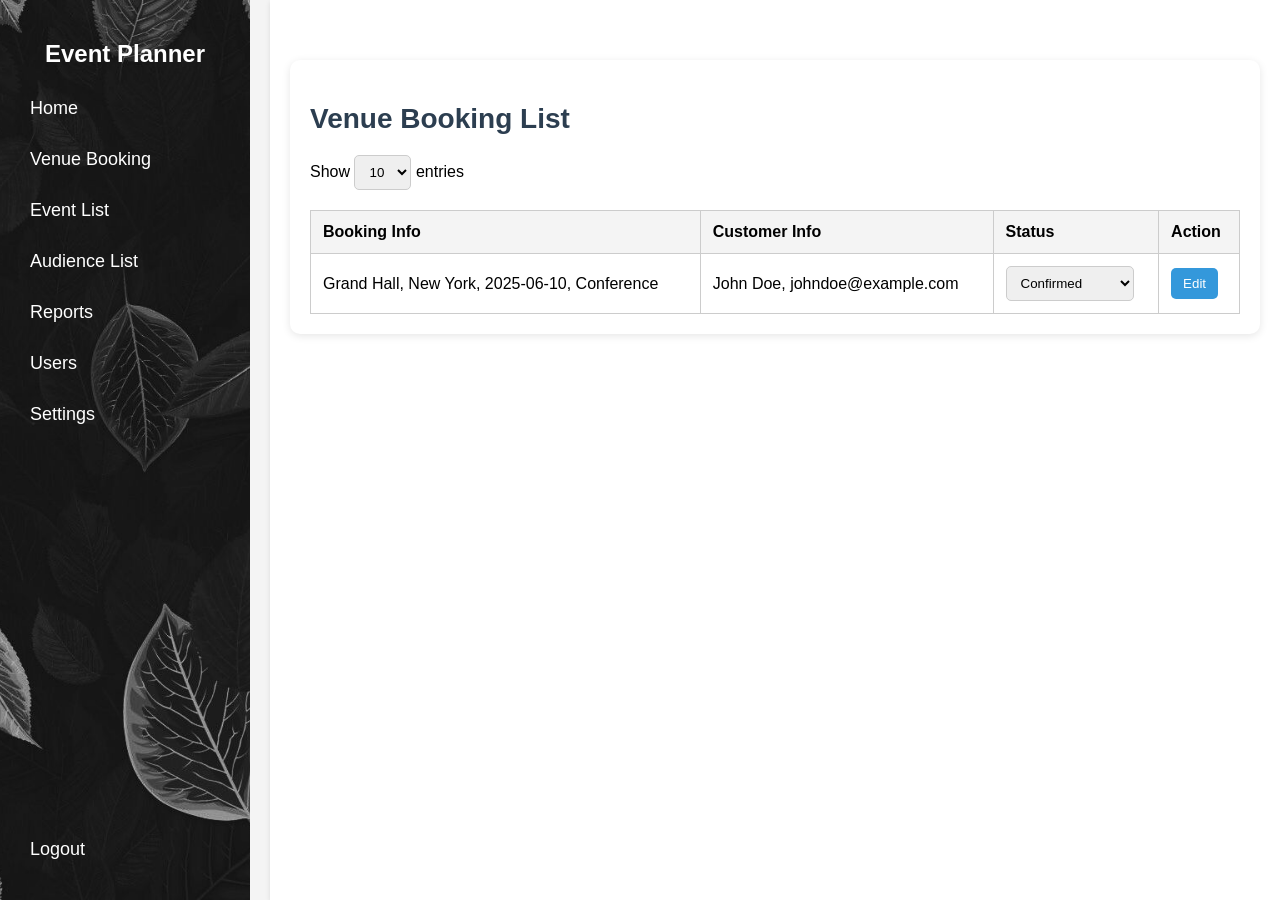
<file: venue-booking.html>
<!DOCTYPE html>
<html lang="en">
<head>
  <meta charset="UTF-8" />
  <meta name="viewport" content="width=device-width, initial-scale=1.0"/>
  <title>Venue Booking List</title>
  <link rel="stylesheet" href="assets/css/styles.css" />
  <style>
    body {
      font-family: Arial, sans-serif;
      margin: 0;
      padding: 0;
      display: flex;
      height: 100vh;
      background-color: #f4f4f4;
    }

    .sidebar {
  width: 250px;
  background-image: url('assets/images/sidebar-bg.jpg'); /* <-- Replace with your image path */
  background-size: cover;
  background-repeat: no-repeat;
  background-position: center;
  color: white;
  padding: 20px;
  height: 100%;
  position: fixed;
}

    .sidebar h2 {
      font-size: 24px;
      margin-bottom: 20px;
      text-align: center;
      color: white;
    }


    .sidebar a {
      color: white;
      text-decoration: none;
      display: block;
      padding: 10px;
      margin: 10px 0;
      font-size: 18px;
    }

    .sidebar a:hover {
      background-color: #495057;
    }
    .logout-section {
      position: absolute;
      bottom: 20px;
      left: 20px;
    }
    .content {
      margin-left: 270px;
      padding: 20px;
      width: calc(100% - 270px);
      background-color: white;
      box-shadow: 0 2px 5px rgba(0, 0, 0, 0.1);
    }

    .container {
      max-width: 1000px;
      margin: 40px auto;
      background: #fff;
      padding: 20px;
      border-radius: 10px;
      box-shadow: 0 2px 8px rgba(0, 0, 0, 0.1);
    }

    h2 {
      font-size: 28px;
      color: #2c3e50;
      margin-bottom: 20px;
    }

    table {
      width: 100%;
      border-collapse: collapse;
      margin-top: 20px;
    }

    th, td {
      padding: 12px;
      border: 1px solid #ccc;
      text-align: left;
    }

    th {
      background-color: #f4f4f4;
    }

    select, button {
      padding: 8px 10px;
      border-radius: 5px;
      border: 1px solid #ccc;
    }

    .action-btn {
      background-color: #3498db;
      color: white;
      border: none;
      padding: 8px 12px;
      cursor: pointer;
      border-radius: 5px;
    }

    .action-btn:hover {
      background-color: #2980b9;
    }

    .table-controls {
      margin-bottom: 20px;
    }

  </style>
</head>
<body>

  <!-- Sidebar -->
  <div class="sidebar">
    <h2>Event Planner</h2>
    <a href="home.html">Home</a>
    <a href="venue-booking.html">Venue Booking</a>
    <a href="event-list.html">Event List</a>
    <a href="audience-list.html">Audience List</a>
    <a href="reports.html">Reports</a>
    <a href="users.html">Users</a>
    <a href="settings.html">Settings</a>
    <div class="logout-section" style="margin-top: auto;">
      <a href="#" id="logoutBtn">Logout</a>
    </div>
  </div>

  <!-- Content -->
  <div class="content">
    <div class="container">
      <h2>Venue Booking List</h2>

      <div class="table-controls">
        Show 
        <select id="entriesCount">
          <option value="5">5</option>
          <option value="10" selected>10</option>
          <option value="20">20</option>
        </select> entries
      </div>

      <table>
        <thead>
          <tr>
            <th>Booking Info</th>
            <th>Customer Info</th>
            <th>Status</th>
            <th>Action</th>
          </tr>
        </thead>
        <tbody id="bookingTableBody">
          <!-- Example static row -->
          <tr>
            <td>Grand Hall, New York, 2025-06-10, Conference</td>
            <td>John Doe, johndoe@example.com</td>
            <td>
              <select>
                <option>Confirmed</option>
                <option>Not Confirmed</option>
              </select>
            </td>
            <td><button class="action-btn">Edit</button></td>
          </tr>
          <!-- More rows can be added dynamically -->
        </tbody>
      </table>

    </div>
  </div>
<script>
  document.getElementById('logoutBtn').addEventListener('click', function(e) {
    e.preventDefault(); // Prevent default link behavior

    // Optionally: Clear session or local storage
    sessionStorage.clear();
    localStorage.clear();

    // Redirect to login page
    window.location.href = 'index.html'; // Change this to your login page path
  });
</script>
</body>
</html>
</file>
<file: assets/css/styles.css>
/* assets/css/styles.css */

body {
  font-family: Arial, sans-serif;
  margin: 0;
  padding: 0;
  display: flex;
  height: 100vh;
}

.dashboard-container {
  display: flex;
  width: 100%;
}

.sidebar {
  width: 220px;
  background-color: #2c3e50;
  color: white;
  padding: 20px;
  box-sizing: border-box;
}

.sidebar h2 {
  font-size: 22px;
  margin-bottom: 20px;
}

.sidebar ul {
  list-style-type: none;
  padding: 0;
}

.sidebar ul li {
  margin: 12px 0;
}

.sidebar ul li a {
  color: white;
  text-decoration: none;
}

.sidebar button {
  margin-top: 20px;
  padding: 10px;
  background-color: #e74c3c;
  color: white;
  border: none;
  cursor: pointer;
}

.sidebar button:hover {
  background-color: #c0392b;
}

.main-content {
  flex: 1;
  padding: 30px;
  background-color: #f4f4f4;
}
</file>
